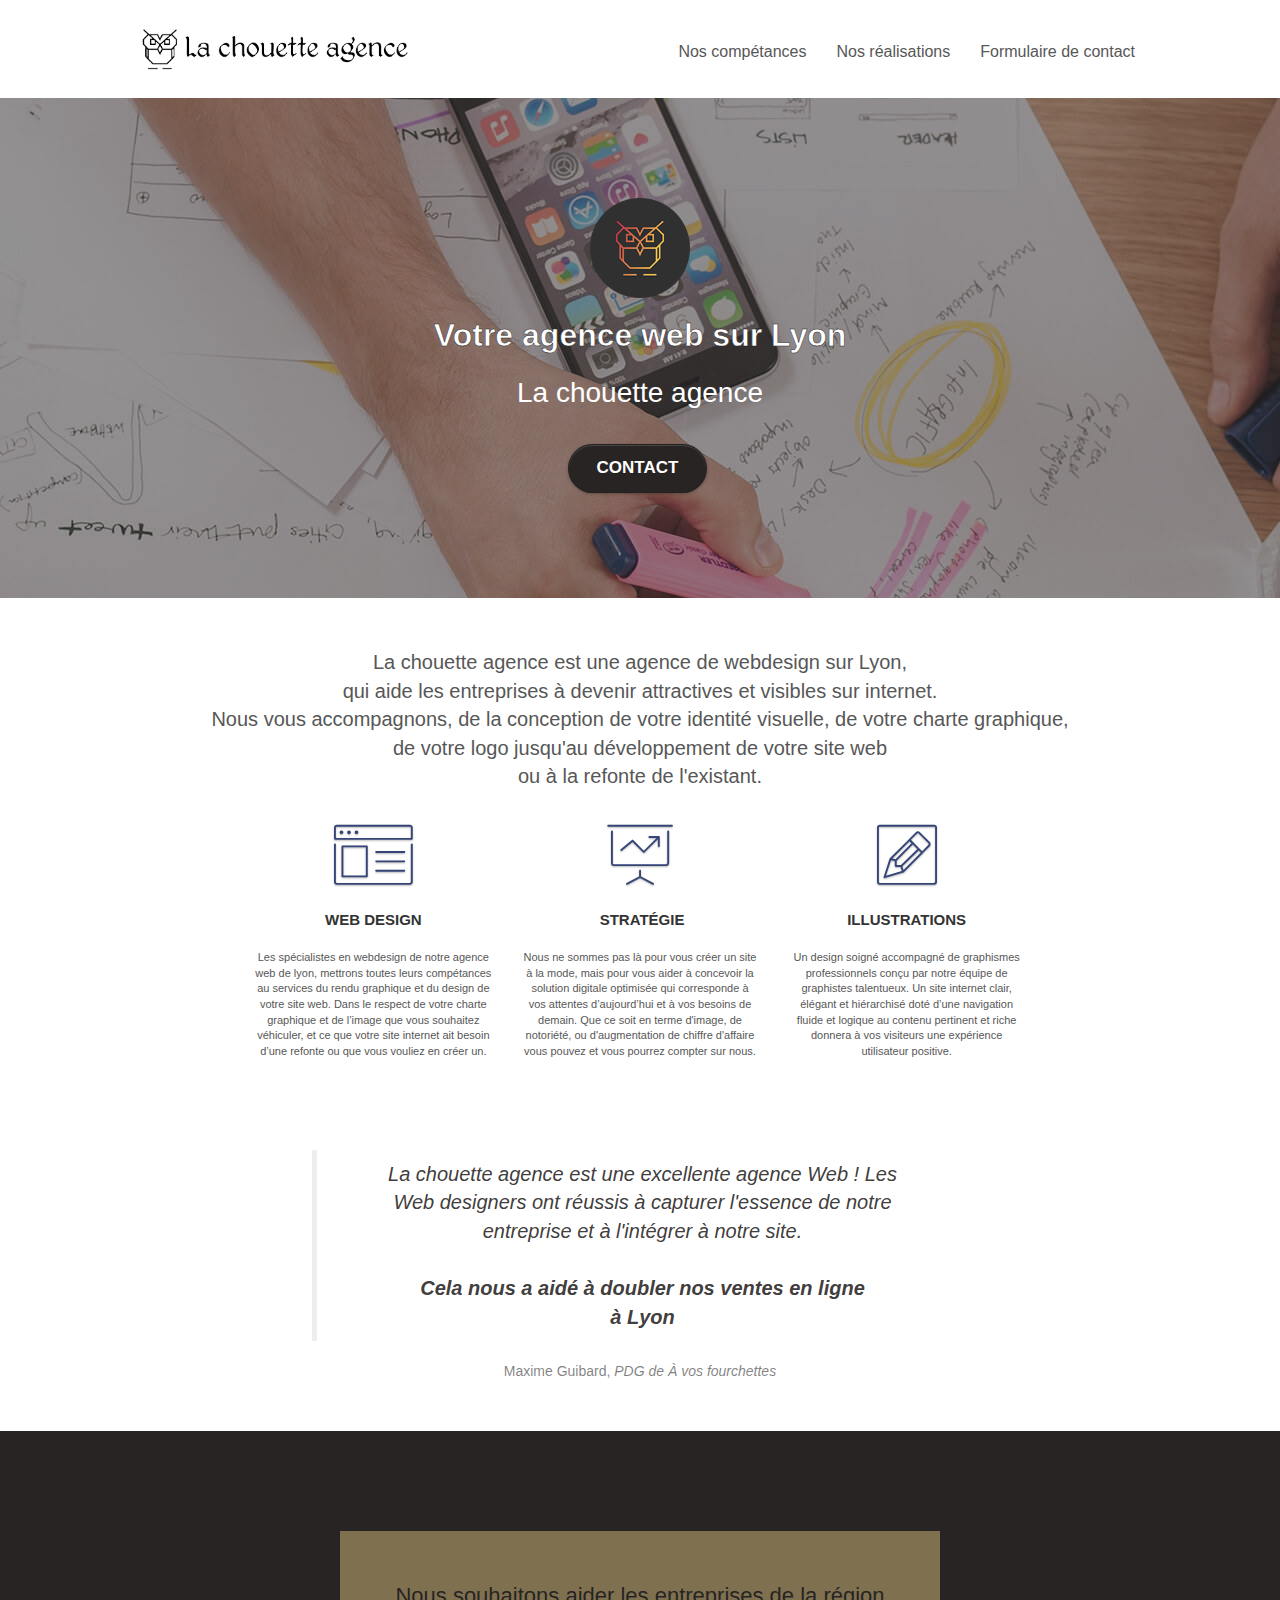
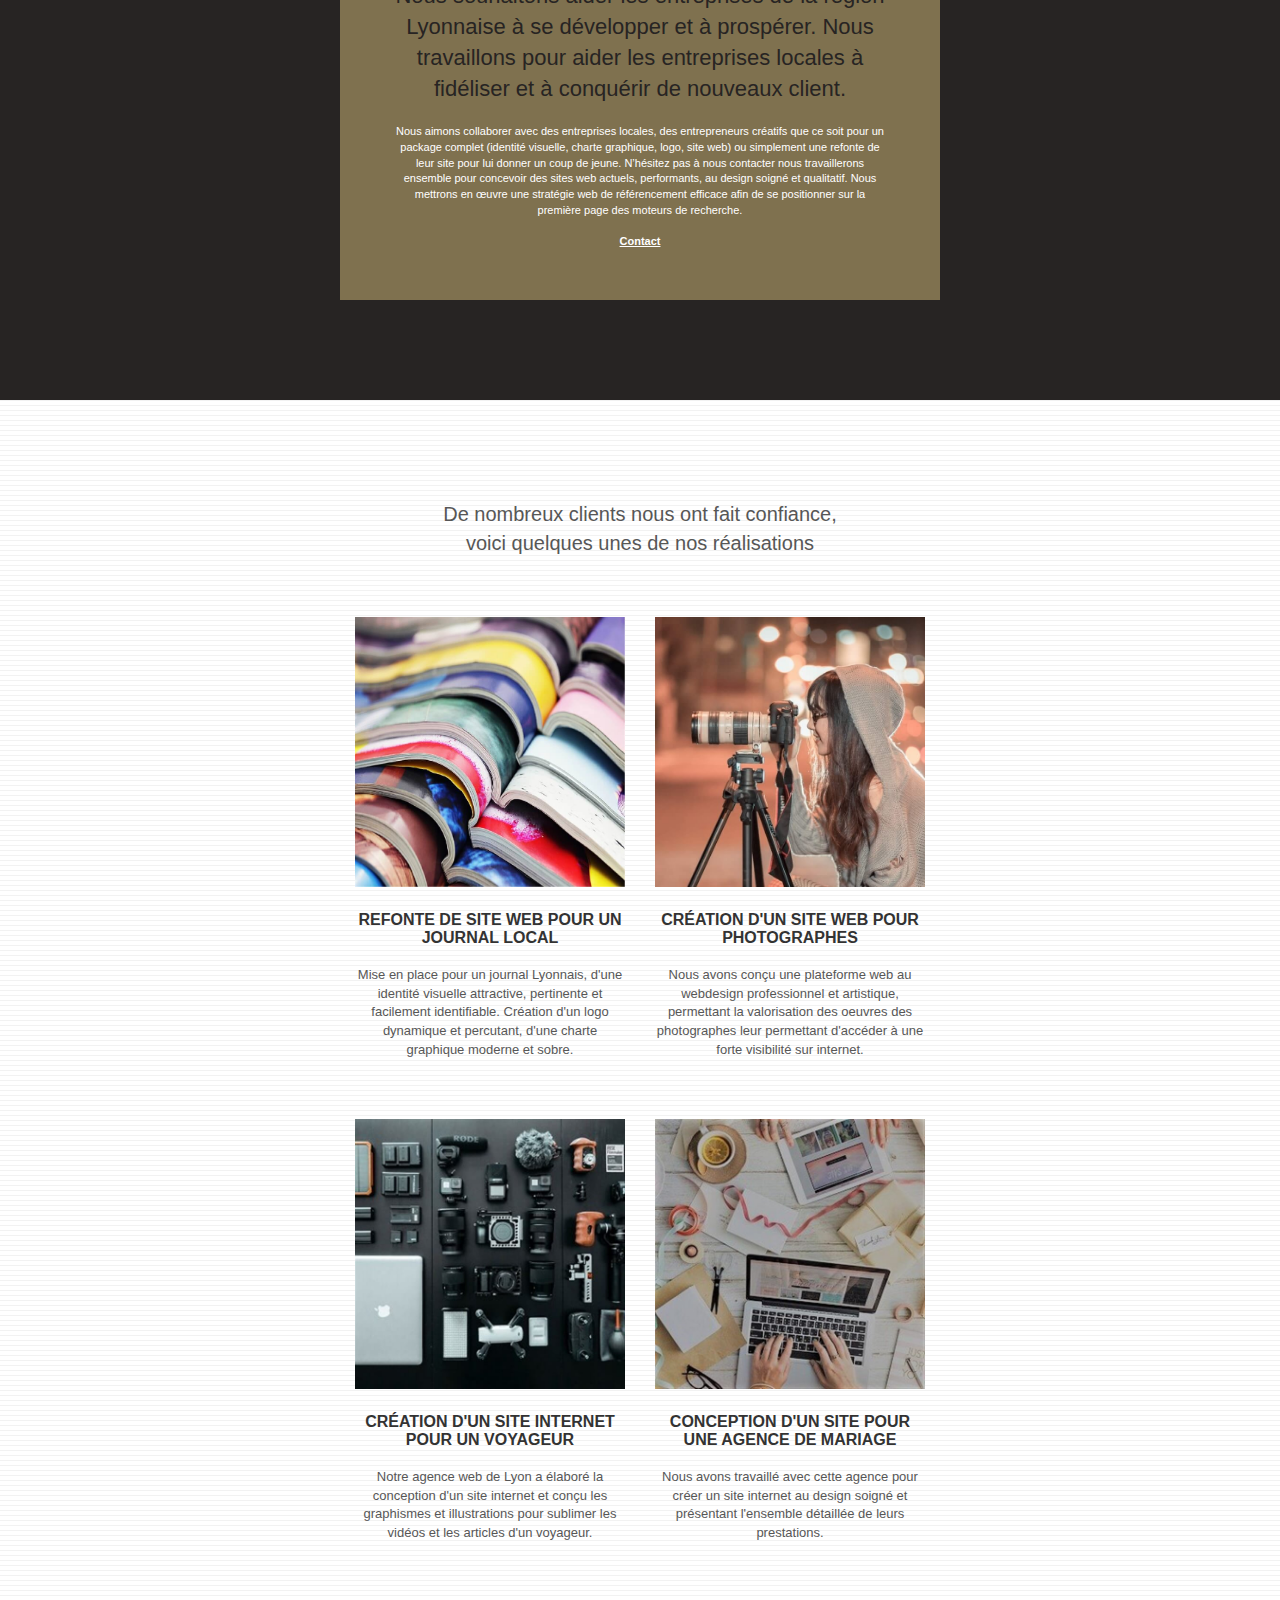
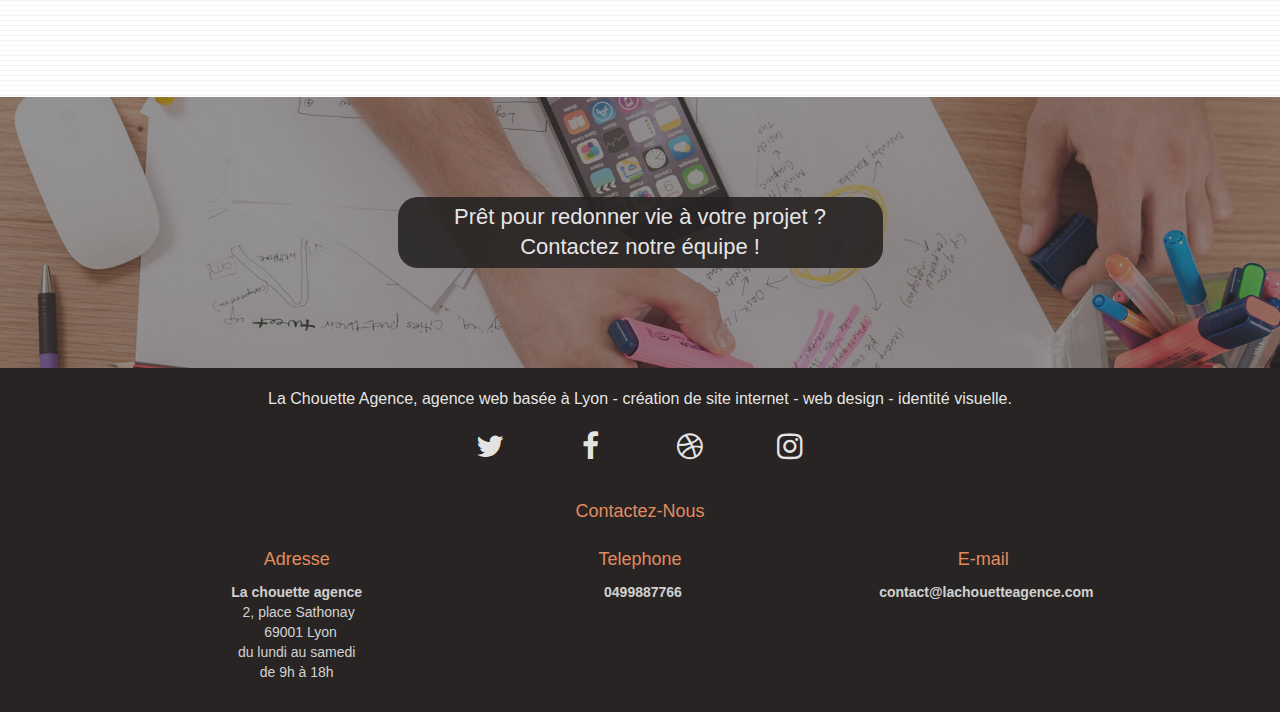
<file: index.html>
<!doctype html>
<html lang="fr">
<head>
    <meta charset="utf-8">
    <meta name="keywords" content="">
	<meta name="description" content="Agence web à Lyon spécialiste en webdesign. De la conception de votre identité visuelle, charte graphique,logo jusqu'à la création de votre site web">
    <meta name="viewport" content="width=device-width, initial-scale=1.0, viewport-fit=cover">
	<!--Ajout de la balise meta name robot avec les valeurs index le robot doit indexé la page et follow il doit suivre les liens de la page -->
	<meta name="robots" content="index,follow">
	<!-- -->
    <link rel="shortcut icon" type="image/png" href="favicon.jpg">
	<link rel="stylesheet" type="text/css" href="./css/bootstrap.min.css">
	<link rel="stylesheet" type="text/css" href="style.css">
	<link rel="stylesheet" type="text/css" href="./css/font-awesome.min.css">
	<link rel="stylesheet" type="text/css" href="./css/et-line.min.css">
	<!-- Ajout balise opengraph pour facebook-->
	<meta property="og:locale" content="fr_FR" />
	<meta property="og:type" content="website" />
	<meta property="og:title" content="La chouette agence, agence de webdesign à Lyon, conception de page web, refonte de site." />
	<meta property="og:url" content="https://alain-gilles.github.io/AlainLoiodice_4_19032021/" />
	<meta property="og:description"
		content="La chouette agence, agence de webdesign à Lyon. Notre métier, vous aider à mettre en place votre stratégie web, et concevoir votre site internet" />
	<meta property="og:image" content="https://alain-gilles.github.io/AlainLoiodice_4_19032021/img/mignature.jpg">
	<meta property="og:site_name" content="La chouette agence agence web à Lyon" />
	<!-- Fin ajout de balise opengraph-->
	<script defer src="./js/jquery-2.1.0.min.js"></script>
	<script defer src="./js/bootstrap.min.js"></script>
	<script defer src="./js/blocs.min.js"></script>
	<script defer src="./js/jquery.touchSwipe.min.js"></script>
	<script defer src="./js/gmaps.min.js"></script>
    <title>Agence web à Lyon spécialisée en webdesign, conception de site web, de charte graphique, identité visuelle et logo.</title>
	
<!--Search console --> 
	<meta name="google-site-verification" content="wExnw2ZTQEariF3XgfL5aDqMbubs56FvfwNEusj83dY" />
<!-- Search console END-->

<!-- Analytics -->
	<!-- Global site tag (gtag.js) - Google Analytics -->
	<!--<script async src="https://www.googletagmanager.com/gtag/js?id=G-YT8G8E0NZ8"></script>
	<script>
 		 window.dataLayer = window.dataLayer || [];
  		function gtag(){dataLayer.push(arguments);}
  		gtag('js', new Date());

  		gtag('config', 'G-YT8G8E0NZ8');
	</script>-->
<!--Analytics END -->
    
</head>
<body>
<!-- Principal conteneur -->
<div class="page-container">
    
<!-- bloc-0 -->
<div class="bloc bgc-white l-bloc " id="bloc-0">
	<div class="container bloc-sm">

		<nav class="navbar row">
			<div class="navbar-header">
				<a class="navbar-brand" href="index.html"><img src="img/la-chouette-agence.png" alt="la chouette agence, agence de webdesign à Lyon,création de site web" height="50" /></a>
				<button id="nav-toggle" type="button" class="ui-navbar-toggle navbar-toggle" data-toggle="collapse" data-target=".navbar-1">
					<span class="sr-only">Toggle navigation</span><span class="icon-bar"></span><span class="icon-bar"></span><span class="icon-bar"></span>
				</button>
			</div>
			<div class="collapse navbar-collapse navbar-1 special-dropdown-nav">
				<ul class="site-navigation nav navbar-nav">
					<li>
						<a href="#competances">Nos compétances</a>
					</li>
					<li>
						<a href="#nos-réalisations">Nos réalisations</a>
					</li>
					<li>
						<a href="page2.html">Formulaire de contact</a>
					</li>
				</ul>
			</div>
		</nav>
	</div>
	

</div>
<!-- bloc-0 END -->

<!-- bloc-1-presentation -->
<div class="bloc bgc-dark-slate-blue bg-banniere d-bloc bg-t-edge bloc-bg-texture b-parallax" id="bloc-1-hero">	
	<div class="container bloc-lg">
		<div class="row tight-width-whitespace">
			<div class="col-sm-12">
				<img src="img/logo.png" class="center-block image-resize-mode" width="100" alt="logo de la chouette agence,votre agence de webdesign sur Lyon,création de votre identité visuelle" />
				<h1 class="text-center hero-bloc-text txt-chouette ">	
					Votre agence web sur Lyon 
				</h1>
				<h2 class="text-center hero-bloc-text txt-chouette-h2">	
					La chouette agence 
				</h2>
				<div class="text-center">
					<a href="#contact-tel" class="btn btn-lg btn-clean btn-rd cta-hero btn-atomic-tangerine" id="cta-hero">Contact</a>
				</div>
			</div>
		</div>
	</div>
</div>
<!-- bloc-1-presentation END -->

<!-- bloc-2-services -->
<div class="bloc bgc-white l-bloc" id="bloc-2-services">
	<div class="container bloc-md">
		<div class="row">
			<div class="col-sm-12 text-center">
				<p class="txt-citation-1" id="competances">La chouette agence est une agence de webdesign sur Lyon,<br>
					qui aide les entreprises à devenir attractives et visibles sur internet.<br>
					Nous vous accompagnons, de la conception de votre identité visuelle, de votre charte graphique,<br>
					de votre logo jusqu'au développement de votre site web<br>
					ou à la refonte de l'existant.</p>
			</div>
		</div>
		<div class="row voffset-lg med-width-whitespace">
			<div class="col-sm-4">
				<div class="text-center">
					<span class="et-icon-browser sm-shadow icon-dark-slate-blue icons icon-lg"></span>
				</div>
				<h2 class="mg-md text-center style-h3surh2">
					Web design
				</h2>
				<p class="text-center ">
					Les spécialistes en webdesign de notre agence web de lyon, mettrons toutes leurs compétances au services du rendu graphique et du design de votre site web. Dans le respect de votre charte graphique et de l’image que vous souhaitez véhiculer, et ce que votre site internet ait besoin d’une refonte ou que vous vouliez en créer un.<br>
				</p>
			</div>
			<div class="col-sm-4">
				<div class="text-center">
					<span class="et-icon-presentation sm-shadow icon-dark-slate-blue icons icon-lg"></span>
				</div>
				<h2 class="mg-md text-center style-h3surh2">
					&nbsp;Stratégie
				</h2>
				<p class="text-center ">
					Nous ne sommes pas là pour vous créer un site à la mode, mais pour vous aider à concevoir la solution digitale optimisée qui corresponde à vos attentes d’aujourd’hui et à vos besoins de demain. Que ce soit en terme d'image, de notoriété, ou d'augmentation de chiffre d'affaire vous pouvez et vous pourrez compter sur nous.<br>
				</p>
			</div>
			<div class="col-sm-4">
				<div class="text-center">
					<span class="et-icon-edit sm-shadow icon-dark-slate-blue icons icon-lg"></span>
				</div>
				<h2 class="mg-md text-center style-h3surh2">
					Illustrations
				</h2>
				<p class="text-center ">
					Un design soigné accompagné de graphismes professionnels conçu par notre équipe de graphistes talentueux. Un site internet clair, élégant et hiérarchisé doté d’une navigation fluide et logique au contenu pertinent et riche donnera  à vos visiteurs une expérience utilisateur positive. <br>
				</p>
			</div>
		</div>
		<div class="row voffset-lg voffset">
			<div class="col-xs-12 col-md-8 col-md-offset-2 text-center">
				<figure>
					<blockquote>
						<i class="txt-citation-1">
							La chouette agence est une excellente agence Web ! Les <br>
							Web designers ont réussis à capturer l'essence de notre <br>
							entreprise et à l'intégrer à notre site.<br><br>
							<span class="hausse-vente">Cela nous a aidé à doubler nos ventes en ligne<br>
							à Lyon</span> 
						</i>
					</blockquote>
					<figcaption>  
							Maxime Guibard, <cite>PDG de <span class="maj">à</span> vos fourchettes</cite>
					</figcaption>
				</figure>
			</div>
		</div>
	</div>
</div>
<!-- bloc-2-services END -->

<!-- bloc-3-what-i-do -->
<div class="bloc tc-white bgc-atomic-tangerine bg-presentation d-bloc bloc-bg-texture  b-parallax" id="bloc-3-what-i-do">
	<div class="container bloc-lg">
		<div class="row tight-width-whitespace black-background">
			<div class="col-sm-12">
				<h2 class="mg-md text-center tc-white">
					Nous souhaitons aider les entreprises de la région Lyonnaise à se développer et à prospérer. Nous travaillons pour aider les entreprises locales à fidéliser et à conquérir de nouveaux client.<br>
				</h2>
				<p class="text-center white">
					Nous aimons collaborer avec des entreprises locales, des entrepreneurs créatifs que ce soit pour un package complet (identité visuelle, charte graphique, logo, site web) ou simplement une refonte de leur site pour lui donner un coup de jeune. N’hésitez pas à nous contacter nous travaillerons ensemble pour concevoir des sites web actuels, performants, au design soigné et qualitatif. Nous mettrons en œuvre une stratégie web de référencement efficace afin de se positionner sur la première page des moteurs de recherche. <br><br><a class="ltc-white bold-link" href="#contact-tel">Contact</a><br>
				</p>
			</div>
		</div>
	</div>
</div>
<!-- bloc-3-what-i-do END -->

<!-- bloc-4-portfolio -->
<div class="bloc bgc-white bg-lines-h2-bg bg-repeat l-bloc" id="bloc-4-portfolio">
	<div class="container bloc-lg">
		<div class="row">
			<div class="col-sm-12 text-center">
				<p class="txt-citation-1" id="nos-réalisations">De nombreux clients nous ont fait confiance,<br>
				voici quelques unes de nos réalisations</p>
			</div>
		</div>
		<div class="row tight-width-whitespace portfolio-row">
			<div class="col-sm-6">
				<a href="#" data-lightbox="img/1.jpg" data-gallery-id="gallery-1" data-caption="Refonte d'un site web pour un journal local" data-frame="snapshot-lb"><img src="img/1.jpg" alt="Refonte site web sur Lyon pour un journal local, un site internet au webdesign moderne et soigné." class="img-responsive portfolio-thumb" /></a>
				<h3 class="mg-md text-center h3-size">
					Refonte de site web pour un journal local
				</h3>
				<p class="text-center p-size">
					Mise en place pour un journal Lyonnais, d'une identité visuelle attractive, pertinente et facilement identifiable. Création d'un logo dynamique et percutant, d'une charte graphique moderne et sobre.
				</p>
			</div>
			<div class="col-sm-6">
				<a href="#" data-lightbox="img/2.jpg" data-gallery-id="gallery-1" data-caption="Création d'un site web pour photographes" data-frame="snapshot-lb"><img src="img/2.jpg" class="img-responsive portfolio-thumb" alt="Création d'un site web pour photographes par notre agence webdesign de Lyon" /></a>
				<h3 class="mg-md text-center h3-size">
					Création d'un site web pour photographes
				</h3>
				<p class="text-center p-size">
					Nous avons conçu une plateforme web au webdesign professionnel et artistique, permettant la valorisation des oeuvres des photographes leur permettant d'accéder à une forte visibilité sur internet.
				</p>
			</div>
		</div>
		<div class="row tight-width-whitespace portfolio-row">
			<div class="col-sm-6">
				<a href="#" data-lightbox="img/3.jpg" data-gallery-id="gallery-1" data-caption="Création d'un site internet pour un voyageur" data-frame="snapshot-lb"><img src="img/3.jpg" class="img-responsive portfolio-thumb" alt="Création d'un site web pour voyageur,mise en place d'une charte graphique moderne et sobre"/></a>
				<h3 class="mg-md text-center h3-size">
					Création d'un site internet pour un voyageur
				</h3>
				<p class="text-center p-size">
					Notre agence web de Lyon a élaboré la conception d'un site internet et conçu les graphismes et illustrations pour sublimer les vidéos et les articles d'un voyageur.
				</p>
			</div>
			<div class="col-sm-6">
				<a href="#" data-lightbox="img/4.jpg" data-gallery-id="gallery-1" data-caption="Conception d'un site pour une agence de mariage" data-frame="snapshot-lb"><img src="img/4.jpg" class="img-responsive portfolio-thumb" alt="Création d'un site web pour agence de mariage, développement d'une identité visuelle forte." /></a>
				<h3 class="mg-md text-center h3-size">
					Conception d'un site pour une agence de mariage
				</h3>
				<p class="text-center p-size">
					Nous avons travaillé avec cette agence pour créer un site internet au design soigné et présentant l'ensemble détaillée de leurs prestations.
				</p>
			</div>
		</div>
	</div>
</div>
<!-- bloc-4-portfolio END -->

<!-- bloc-5-cta -->
<div class="bloc bgc-dark-slate-blue bg-banniere d-bloc bloc-bg-texture " id="bloc-5-cta">
	<div class="container bloc-lg">
		<div class="col-sm-12">
			<h2 class="mg-md text-center tc-gris">
				Prêt pour redonner vie à votre projet ?<br>Contactez notre équipe !
			</h2>
		</div>
	</div>
</div>
<!-- bloc-5-cta END -->

<!-- Footer - bloc-8 -->
<div class="bloc bgc-atomic-tangerine d-bloc" id="bloc-8">
	<div class="container bloc-sm">
		<div class="row">
			<div class="col-sm-12">
				<p class="text-center txt-baspage">
					La Chouette Agence, agence web basée à Lyon - création de site internet - web design - identité visuelle.<br>
				</p>
				<div class="row row-no-gutters social marg-reseaux-soc">
					<div class="col-sm-3">
						<div class="text-center">
							<a class="social" href="https://twitter.com/" title="twitter" ><span class="fa fa-twitter icon-md icon-sociaux" aria-hidden="true" ></span><span class="hors-ecran">Retrouvez-nous sur Twitter</span></a>
						</div>
					</div>
					<div class="col-sm-3">
						<div class="text-center">
							<a class="social" href="https://fr-fr.facebook.com/" title="facebook"><span class="fa fa-facebook icon-md icon-sociaux" aria-hidden="true" ></span><span class="hors-ecran">Retrouvez-nous sur Facebook</span></a>
						</div>
					</div>
					<div class="col-sm-3">
						<div class="text-center">
							<a class="social" href="https://dribbble.com/" title="dribbble"><span class="fa fa-dribbble icon-md icon-sociaux" aria-hidden="true"></span><span class="hors-ecran">Retrouvez-nous sur Dribbble</span></a>
						</div>
					</div>
					<div class="col-sm-3">
						<div class="text-center">
							<a class="social" href="https://www.instagram.com/" title="instagram"><span class="fa fa-instagram icon-md icon-sociaux" aria-hidden="true"></span><span class="hors-ecran">Retrouvez-nous sur Instagram</span></a>
						</div>
					</div>
				</div>
				<div class="row justify-content-center sautligne">
					<div class="col-12">
						<p class="couleur-contact text-center h3">Contactez-Nous</p>
					</div>
				</div>
				<div class="row justify-content-between sautligne">
					<div class="col-sm-4">
						<p class="couleur-contact text-center">Adresse</p>
						<p class="lienbp text-center"><strong>La chouette agence</strong><br>
							&nbsp;2, place Sathonay<br>
							&nbsp;&nbsp;69001 Lyon<br>
						    du lundi au samedi<br>
						    de 9h à 18h
						</p>
					</div>
					<div class="col-sm-4">
						<p class="couleur-contact text-center">Telephone</p>
						<p class="text-center">
							<a id="contact-tel" class="social" href="tel:+33499887766" title="numero telephone agence"><span class="lienbp tel-mail"><strong>0499887766</strong></span></a>
						</p>
					</div>
					<div class="col-sm-4">
						<p class="couleur-contact text-center">E-mail</p>
						<p class="text-center">
							<a class="social" href="mailto:contact@lachouetteagence.com" title="contactez-nous par mail"><span class="lienbp tel-mail"><strong>contact@lachouetteagence.com</strong></span></a>
						</p>
					</div>
				</div>
			</div>
		</div>
	</div>
</div>
<!-- Footer - bloc-8 END -->

</div>
<!-- Principal conteneur END -->
</body>
</html>
</file>
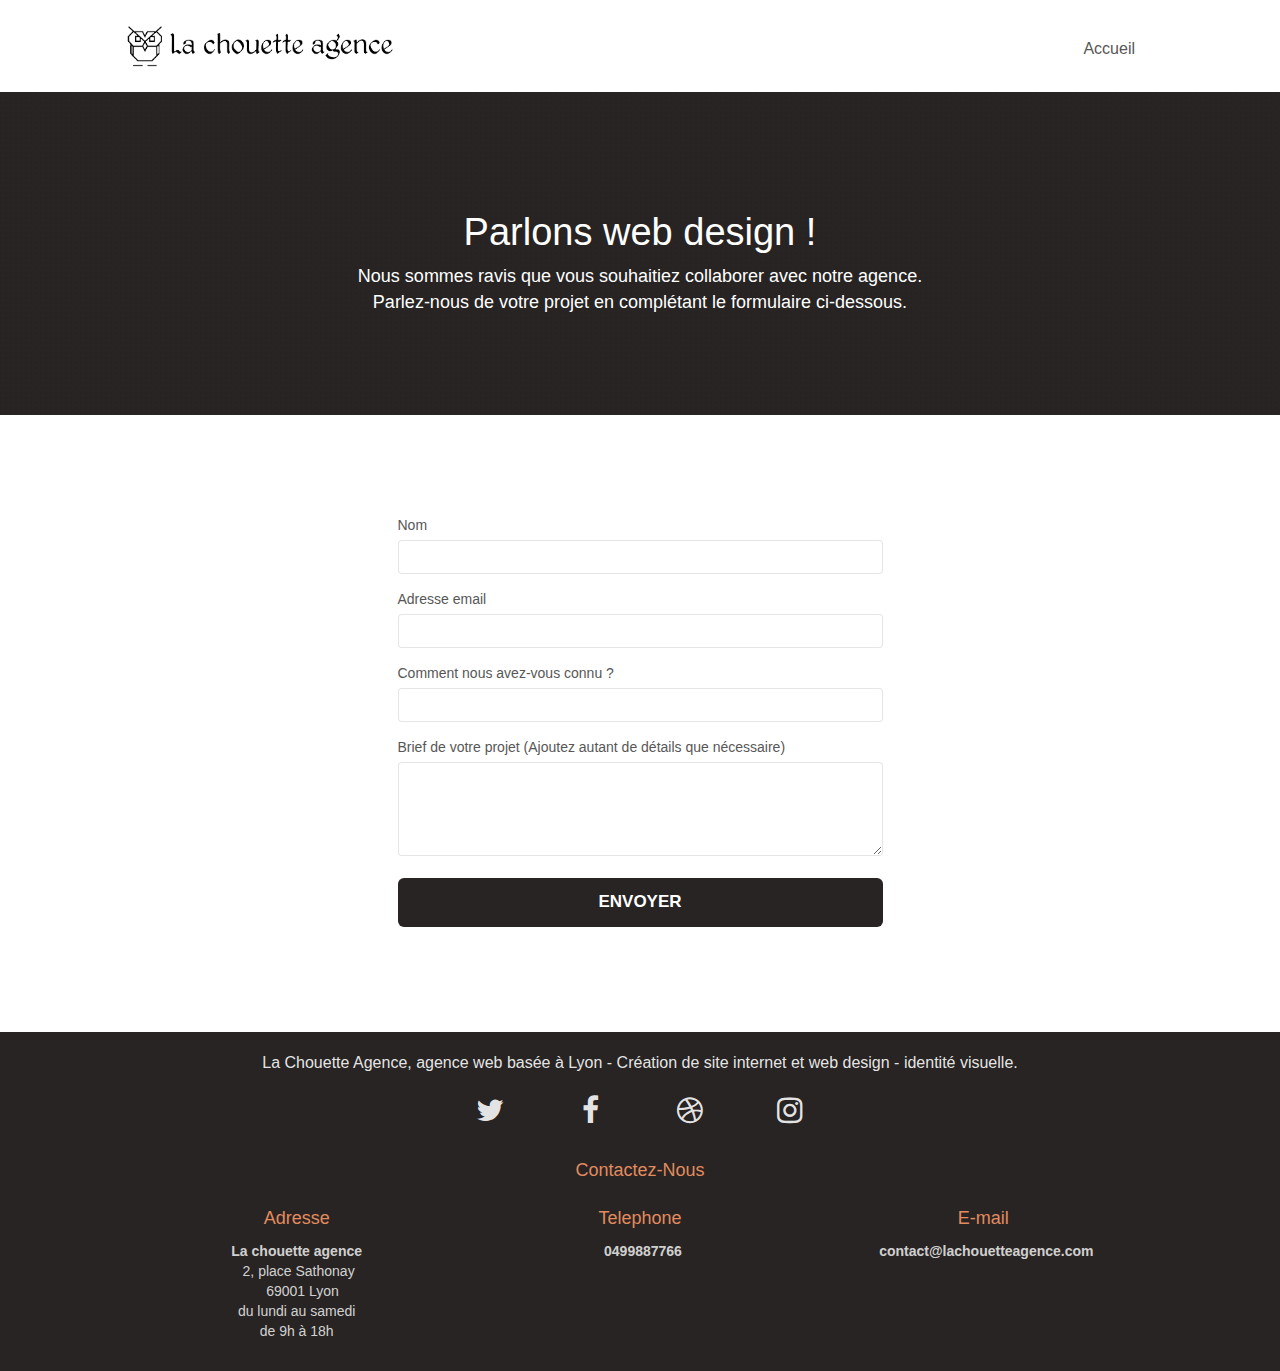
<file: page2.html>
<!doctype html>
<html lang="fr">
<head>
    <meta charset="utf-8">
    <meta name="keywords" content="">
    <meta name="description" content="La chouette agence, agence de webdesign à Lyon. Notre métier, vous aider à mettre en place votre stratégie web, et concevoir votre site internet">
    <meta name="viewport" content="width=device-width, initial-scale=1.0, viewport-fit=cover">
    <link rel="shortcut icon" type="image/png" href="favicon.jpg">
	<!--Ajout de la balise meta name robot avec les valeurs index le robot doit indexé la page et follow il doit suivre les liens de la page -->
	<meta name="robots" content="index,follow">
	<!-- -->
	<!-- Ajout balise opengraph pour facebook-->
	<meta property="og:locale" content="fr_FR" />
	<meta property="og:type" content="website" />
	<meta property="og:title" content="La chouette agence, agence de webdesign à Lyon, conception de page web, refonte de site." />
	<meta property="og:url" content="https://alain-gilles.github.io/AlainLoiodice_4_19032021/" />
	<meta property="og:description"
		content="La chouette agence, agence de webdesign à Lyon. Notre métier, vous aider à mettre en place votre stratégie web, et concevoir votre site internet" />
	<meta property="og:image" content="https://alain-gilles.github.io/AlainLoiodice_4_19032021/img/mignature.jpg">
	<meta property="og:site_name" content="La chouette agence agence web à Lyon" />
	<!-- Fin ajout de balise opengraph-->
	<link rel="stylesheet" type="text/css" href="./css/bootstrap.min.css">
	<link rel="stylesheet" type="text/css" href="style.css">
	<link rel="stylesheet" type="text/css" href="./css/font-awesome.min.css">
	<link rel="stylesheet" type="text/css" href="./css/et-line.min.css">
	
    
	<script defer src="./js/jquery-2.1.0.min.js"></script>
	<script defer src="./js/bootstrap.min.js"></script>
	<script defer src="./js/blocs.min.js"></script>
	<script defer src="./js/jqBootstrapValidation.min.js"></script>
	<script defer src="./js/formHandler.min.js"></script>
	
    <title>La chouette agence, agence de webdesign à Lyon, conception de page web, refonte de site.</title>
    
	<!-- Analytics -->
	<!-- Global site tag (gtag.js) - Google Analytics -->
	<!--<script async src="https://www.googletagmanager.com/gtag/js?id=G-YT8G8E0NZ8"></script>
	<script>
 		 window.dataLayer = window.dataLayer || [];
  		function gtag(){dataLayer.push(arguments);}
  		gtag('js', new Date());

  		gtag('config', 'G-YT8G8E0NZ8');
	</script>-->
    <!--Analytics END -->
    
</head>
<body>
<!-- Principal conteneur -->
<div class="page-container">
    
<!-- bloc-0 -->
<div class="bloc bgc-white l-bloc " id="bloc-0">
	<div class="container bloc-sm">
		<nav class="navbar row">
			<div class="navbar-header">
				<img src="img/la-chouette-agence.png" alt="la chouette agence, agence web à Lyon" height="50" />
				<button id="nav-toggle" type="button" class="ui-navbar-toggle navbar-toggle" data-toggle="collapse" data-target=".navbar-1">
					<span class="sr-only">Toggle navigation</span><span class="icon-bar"></span><span class="icon-bar"></span><span class="icon-bar"></span>
				</button>
			</div>
			<div class="collapse navbar-collapse navbar-1 special-dropdown-nav">
				<ul class="site-navigation nav navbar-nav">
					<li>
						<a href="index.html">Accueil</a>
					</li>
				</ul>
			</div>
		</nav>
	</div>
</div>
<!-- bloc-0 END -->

<!-- bloc-6 -->
<!--<div class="bloc bg-dots-bg bg-repeat bgc-atomic-tangerine d-bloc bloc-bg-texture texture-paper" id="bloc-6">-->
<div class="bloc bg-dots-bg bg-repeat bgc-atomic-tangerine d-bloc bloc-bg-texture" id="bloc-6">	
	<div class="container bloc-lg">
		<div class="row">
			<div class="col-sm-12">
				<h1 class="text-center hero-bloc-text  white">
					Parlons web design !
				</h1>
				<p class="text-center mg-lg  white police18 tight-width-whitespace">
					Nous sommes ravis que vous souhaitiez collaborer avec notre agence.<br>
					Parlez-nous de votre projet en complétant le formulaire ci-dessous.
				</p>
			</div>
		</div>
	</div>
</div>
<!-- bloc-6 END -->

<!-- bloc-7 -->
<div class="bloc bgc-white l-bloc" id="bloc-7">
	<div class="container bloc-lg">
		<div class="row">
			<div class="col-sm-6 col-sm-offset-3">
				<form id="form_1" novalidate >
					<div class="form-group">
						<label for="name">Nom</label>
						<input id="name" name="name" type="text" class="form-control" required />
					</div>
					<div class="form-group">
						<label for="email">Adresse email</label>
						<input id="email" name="email" class="form-control" type="email" required />
					</div>
					<div class="form-group">
						<label for="input_504">Comment nous avez-vous connu ?</label>
						<input class="form-control" name="inpit_504" type="text" required id="input_504" />
					</div>
					<div class="form-group">
						<label for="message">Brief de votre projet (Ajoutez autant de détails que nécessaire)<br></label>
						<textarea id="message" name="message" class="form-control" rows="4" cols="50" required></textarea>
					</div> 
					<button class="bloc-button btn btn-lg btn-block cta-hero btn-atomic-tangerine" type="submit">
						Envoyer
					</button>
				</form>
			</div>
			
		</div>
	</div>
</div>
<!-- bloc-7 END -->

<!-- ScrollToTop Button -->
<a class="bloc-button btn btn-d scrollToTop" onclick="scrollToTarget('1')"><span class="fa fa-chevron-up"></span></a>
<!-- ScrollToTop Button END-->


<!-- Footer - bloc-8 -->
<div class="bloc bgc-atomic-tangerine d-bloc" id="bloc-8">
	<div class="container bloc-sm">
		<div class="row">
			<div class="col-sm-12">
				<p class="text-center txt-baspage">	
					La Chouette Agence, agence web basée à Lyon - Création de site internet et web design - identité visuelle.<br>
				</p>
				<div class="row row-no-gutters social">
					<div class="col-sm-3">
						<div class="text-center">
							<a class="social" href="https://twitter.com/" title="twitter" ><span class="fa fa-twitter icon-md icon-sociaux" aria-hidden="true" ></span><span class="hors-ecran">Retrouvez-nous sur Twitter</span></a>
						</div>
					</div>
					<div class="col-sm-3">
						<div class="text-center">
							<a class="social" href="https://fr-fr.facebook.com/" title="facebook"><span class="fa fa-facebook icon-md icon-sociaux" aria-hidden="true" ></span><span class="hors-ecran">Retrouvez-nous sur Facebook></span></a>
						</div>
					</div>
					<div class="col-sm-3">
						<div class="text-center">
							<a class="social" href="https://dribbble.com/" title="dribbble"><span class="fa fa-dribbble icon-md icon-sociaux" aria-hidden="true"></span><span class="hors-ecran">Retrouvez-nous sur Dribbble</span></a>
						</div>
					</div>
					<div class="col-sm-3">
						<div class="text-center">
							<a class="social" href="https://www.instagram.com/" title="instagram"><span class="fa fa-instagram icon-md icon-sociaux" aria-hidden="true"></span><span class="hors-ecran">Retrouvez-nous sur Instagram</span></a>
						</div>
					</div>
				</div>
			</div>
		</div>
		<!-- Ajout bloc contact-->
		<div class="row justify-content-center sautligne">
			<div class="col-12">
				<p class="couleur-contact text-center h3">Contactez-Nous</p>
			</div>
		</div>
		<div class="row justify-content-between sautligne">
			<div class="col-sm-4">
				<p class="couleur-contact text-center">Adresse</p>
				<p class="lienbp text-center"><strong>La chouette agence</strong><br>
					&nbsp;2, place Sathonay<br>
					&nbsp;&nbsp; 69001 Lyon<br>
					du lundi au samedi<br>
					de 9h à 18h
				</p>
			</div>
			<div class="col-sm-4">
				<p class="couleur-contact text-center">Telephone</p>
				<p class="text-center">
					<a id="contact-tel" class="social" href="tel:+33499887766" title="numero telephone agence"><span class="lienbp tel-mail"><strong>0499887766</strong></span></a>
				</p>
			</div>
			<div class="col-sm-4">
				<p class="couleur-contact text-center">E-mail</p>
				<p class="text-center">
					<a class="social" href="mailto:contact@lachouetteagence.com" title="contactez-nous par mail"><span class="lienbp tel-mail"><strong>contact@lachouetteagence.com</strong></span></a>
				</p>
			</div>
		</div>
		<!-- Fin Ajout         -->
	</div>
</div>
<!-- Footer - bloc-8 END -->

</div>
<!-- Principal conteneur END -->
    

</body>
</html>
</file>
<file: style.css>
body {
    margin: 0;
    padding: 0;
    background: #FFF;
    overflow-x: hidden;
    -webkit-font-smoothing: antialiased;
    -moz-osx-font-smoothing: grayscale;
}

a,
button {
    transition: all .3s ease-in-out;
    outline: none!important;
}

a:hover {
    text-decoration: none;
    cursor: pointer;
}

#page-loading-blocs-notifaction {
    position: fixed;
    top: 0;
    bottom: 0;
    width: 100%;
    z-index: 100000;
    background: #FFFFFF url("img/pageload-spinner.gif") no-repeat center center;
}

.bloc {
    width: 100%;
    clear: both;
    background: 50% 50% no-repeat;
    padding: 0 50px;
    -webkit-background-size: cover;
    -moz-background-size: cover;
    -o-background-size: cover;
    background-size: cover;
    position: relative;
}

.bloc .container {
    padding-left: 0;
    padding-right: 0;
}

.bloc-lg {
    padding: 100px 50px;
}

.bloc-md {
    padding: 50px;
}

.bloc-sm {
    padding: 20px 50px;
}

.bg-center,
.bg-l-edge,
.bg-r-edge,
.bg-t-edge,
.bg-b-edge,
.bg-tl-edge,
.bg-bl-edge,
.bg-tr-edge,
.bg-br-edge,
.bg-repeat {
    -webkit-background-size: auto!important;
    -moz-background-size: auto!important;
    -o-background-size: auto!important;
    background-size: auto!important;
}

.bg-repeat {
    background: repeat;
}

.bg-t-edge {
    background: top no-repeat;
}

.bloc-bg-texture::before {
    content: "";
    background-size: 2px 2px;
    position: absolute;
    top: 0;
    bottom: 0;
    left: 0;
    right: 0;
}

.texture-paper::before {
    background: url("img/texture-paper.png");
    background-size: 280px 280px;
}

.b-parallax {
    background-attachment: fixed;
}

.d-bloc {
    color: rgba(255, 255, 255, .7);
}

.d-bloc button:hover {
    color: rgba(255, 255, 255, .9);
}

.d-bloc .icon-round,
.d-bloc .icon-square,
.d-bloc .icon-rounded,
.d-bloc .icon-semi-rounded-a,
.d-bloc .icon-semi-rounded-b {
    border-color: rgba(255, 255, 255, .9);
}

.d-bloc .divider-h span {
    border-color: rgba(255, 255, 255, .2);
}

.d-bloc .a-btn,
.d-bloc .navbar a,
.d-bloc .navbar-brand,
.d-bloc a .icon-sm,
.d-bloc a .icon-md,
.d-bloc a .icon-lg,
.d-bloc a .icon-xl,
.d-bloc h1 a,
.d-bloc h2 a,
.d-bloc h3 a,
.d-bloc h4 a,
.d-bloc h5 a,
.d-bloc h6 a,
.d-bloc p a {
    color: rgba(255, 255, 255, .6);
}

.d-bloc .a-btn:hover,
.d-bloc .navbar a:hover,
.d-bloc .navbar-brand:hover,
.d-bloc a:hover .icon-sm,
.d-bloc a:hover .icon-md,
.d-bloc a:hover .icon-lg,
.d-bloc a:hover .icon-xl,
.d-bloc h1 a:hover,
.d-bloc h2 a:hover,
.d-bloc h3 a:hover,
.d-bloc h4 a:hover,
.d-bloc h5 a:hover,
.d-bloc h6 a:hover,
.d-bloc p a:hover {
    color: rgba(255, 255, 255, 1);
}

.d-bloc .navbar-toggle .icon-bar {
    background: rgba(255, 255, 255, 1);
}

.d-bloc .btn-wire,
.d-bloc .btn-wire:hover {
    color: rgba(255, 255, 255, 1);
    border-color: rgba(255, 255, 255, 1);
}

.d-bloc .panel {
    color: rgba(0, 0, 0, .5);
}

.d-bloc .panel button:hover {
    color: rgba(0, 0, 0, .7);
}

.d-bloc .panel icon {
    border-color: rgba(0, 0, 0, .7);
}

.d-bloc .panel .divider-h span {
    border-color: rgba(0, 0, 0, .1);
}

.d-bloc .panel .a-btn {
    color: rgba(0, 0, 0, .6);
}

.d-bloc .panel .a-btn:hover {
    color: rgba(0, 0, 0, 1);
}

.d-bloc .panel .btn-wire,
.d-bloc .panel .btn-wire:hover {
    color: rgba(0, 0, 0, .7);
    border-color: rgba(0, 0, 0, .3);
}

.d-bloc .panel,
.l-bloc {
    color: rgba(0, 0, 0, .5);
}

.d-bloc .panel button:hover,
.l-bloc button:hover {
    color: rgba(0, 0, 0, .7);
}

.l-bloc .icon-round,
.l-bloc .icon-square,
.l-bloc .icon-rounded,
.l-bloc .icon-semi-rounded-a,
.l-bloc .icon-semi-rounded-b {
    border-color: rgba(0, 0, 0, .7);
}

.d-bloc .panel .divider-h span,
.l-bloc .divider-h span {
    border-color: rgba(0, 0, 0, .1);
}

.d-bloc .panel .a-btn,
.l-bloc .a-btn,
.l-bloc .navbar a,
.l-bloc .navbar-brand,
.l-bloc a .icon-sm,
.l-bloc a .icon-md,
.l-bloc a .icon-lg,
.l-bloc a .icon-xl,
.l-bloc h1 a,
.l-bloc h2 a,
.l-bloc h3 a,
.l-bloc h4 a,
.l-bloc h5 a,
.l-bloc h6 a,
.l-bloc p a {
    color: rgba(0, 0, 0, .6);
}

.d-bloc .panel .a-btn:hover,
.l-bloc .a-btn:hover,
.l-bloc .navbar a:hover,
.l-bloc .navbar-brand:hover,
.l-bloc a:hover .icon-sm,
.l-bloc a:hover .icon-md,
.l-bloc a:hover .icon-lg,
.l-bloc a:hover .icon-xl,
.l-bloc h1 a:hover,
.l-bloc h2 a:hover,
.l-bloc h3 a:hover,
.l-bloc h4 a:hover,
.l-bloc h5 a:hover,
.l-bloc h6 a:hover,
.l-bloc p a:hover {
    color: rgba(0, 0, 0, 1);
}

.l-bloc .navbar-toggle .icon-bar {
    color: rgba(0, 0, 0, .6);
}

.d-bloc .panel .btn-wire,
.d-bloc .panel .btn-wire:hover,
.l-bloc .btn-wire,
.l-bloc .btn-wire:hover {
    color: rgba(0, 0, 0, .7);
    border-color: rgba(0, 0, 0, .3);
}

.voffset {
    margin-top: 30px;
}

.voffset-lg {
    margin-top: 80px;
}

.row-no-gutters {
    margin-right: 0;
    margin-left: 0;
}

.row.row-no-gutters > [class^="col-"],
.row.row-no-gutters > [class*=" col-"] {
    padding-right: 0;
    padding-left: 0;
}

#bloc-1-hero h1 {
    font-size: 32px;
}

.navbar {
    margin-bottom: 0;
    z-index: 1;
}

.navbar-brand {
    height: auto;
    padding: 3px 15px;
    font-size: 25px;
    font-weight: normal;
    font-weight: 600;
    line-height: 44px;
}

.navbar-brand img {
    max-height: 200px;
    margin: 0 5px 0 0;
    display: inline;
}

.navbar-brand img[src$=svg] {
    min-width: 100px;
}

.nav-center .navbar-brand img {
    margin: 0;
}

.navbar .nav {
    padding-top: 2px;
    margin-right: -16px;
    float: right;
    z-index: 1;
}

.nav > li {
    float: left;
    margin-top: 4px;
    font-size: 16px;
}

.navbar-nav .open .dropdown-menu > li > a {
    text-align: inherit;
}

.nav > li a:hover,
.nav > li a:focus {
    background: transparent;
}

.navbar-toggle {
    margin: 10px 10px 0 0;
    border: 0px;
}

.navbar-toggle:hover {
    background: transparent!important;
}

.navbar-toggle .icon-bar {
    background-color: rgba(0, 0, 0, .5);
    width: 26px;
}

.nav-invert .navbar .nav {
    float: left;
}

.nav-invert .navbar-header,
.nav-invert .navbar-brand {
    float: right;
    position: relative;
    z-index: 2;
}

@media (min-width: 768px) {
    .site-navigation {
        position: absolute;
        top: 50%;
        right: 20px;
        transform: translate(0, -50%);
        -webkit-transform: translateY(-50%);
    }
    .nav > li .dropdown-menu a,
    .nav > li .dropdown-menu a:hover {
        color: #484848;
    }
    .nav-invert .site-navigation {
        left: 0;
        right: 0;
    }
    .nav-center {
        text-align: center;
    }
    .nav-center .navbar-header {
        width: 100%;
    }
    .nav-center .navbar-header,
    .nav-center .navbar-brand,
    .nav-center .nav > li {
        float: none;
        display: inline-block;
    }
    .nav-center .site-navigation {
        position: relative;
        width: 100%;
        right: 0;
        margin-right: 0px;
        margin-top: 20px;
    }
    .nav-center.mini-nav .navbar-toggle {
        float: none;
        margin: 10px auto 0;
    }
}

.nav > li > .dropdown a {
    background: none!important;
    display: block;
    padding: 14px 15px;
}

nav .caret {
    margin: 0 5px;
}

.dropdown-menu .dropdown-menu {
    top: -8px;
    left: 100%;
}

.dropdown-menu .dropmenu-flow-right {
    top: 100%;
    left: 0;
    margin-left: -1px;
    border-top-left-radius: 0;
    border-top-right-radius: 0;
}

.dropdown-menu .dropdown span {
    border: 4px solid black;
    border-top-color: transparent;
    border-right-color: transparent;
    border-bottom-color: transparent;
    margin: 6px -5px 0 0!important;
    float: right;
}

.mg-md {
    margin-top: 10px;
    margin-bottom: 20px;
}

.mg-lg {
    margin-top: 10px;
    margin-bottom: 40px;
}

.btn {
    margin: 0 5px 5px 0;
}

.btn.pull-right {
    margin: 0 0 5px 5px;
}

.btn-d,
.btn-d:hover,
.btn-d:focus {
    color: #FFF;
    background: rgba(0, 0, 0, .3);
}

button {
    outline: none!important;
}

.btn-rd {
    border-radius: 40px;
}

.btn-clean {
    border: 1px solid rgba(0, 0, 0, .08);
    border-bottom-color: rgba(0, 0, 0, .1);
    text-shadow: 0 1px 0 rgba(0, 0, 1, .1);
    box-shadow: 0 1px 3px rgba(0, 0, 1, .25), inset 0 1px 0 0 rgba(255, 255, 255, .15);
}

.icon-md {
    font-size: 30px!important;
}

.icon-lg {
    font-size: 60px!important;
}

.sm-shadow {
    text-shadow: 0 1px 2px rgba(0, 0, 0, .3);
}

.panel-sq,
.panel-sq .panel-heading,
.panel-sq .panel-footer {
    border-radius: 0;
}

.panel-rd {
    border-radius: 30px;
}

.panel-rd .panel-heading {
    border-radius: 29px 29px 0 0;
}

.panel-rd .panel-footer {
    border-radius: 0 0 29px 29px;
}

.form-control {
    border-color: rgba(0, 0, 0, .1);
    box-shadow: none;
}

.scrollToTop {
    width: 40px;
    height: 40px;
    position: fixed;
    bottom: 20px;
    right: 20px;
    opacity: 0;
    z-index: 500;
    transition: all .3s ease-in-out;
}

.scrollToTop span {
    margin-top: 6px;
}

.showScrollTop {
    font-size: 14px;
    opacity: 1;
}

a[data-lightbox] {
    position: relative;
    display: block;
    text-align: center;
}

a[data-lightbox]:hover::before {
    content: "+";
    font-family: "HelveticaNeue-Light", "Helvetica Neue Light", "Helvetica Neue", Helvetica, Arial;
    font-size: 32px;
    width: 50px;
    height: 50px;
    margin-left: -25px;
    border-radius: 50%;
    background: rgba(0, 0, 0, .6);
    color: #FFF;
    font-weight: 100;
    z-index: 1;
    position: absolute;
    top: 50%;
    transform: translateY(-50%);
    -webkit-transform: translateY(-50%);
}

a[data-lightbox]:hover img {
    opacity: 0.6;
    -webkit-animation-fill-mode: none;
    animation-fill-mode: none;
}

#lightbox-modal {
    display: flex;
    align-items: center;
}

#lightbox-modal .modal-dialog {
    width: 90%;
    max-width: 900px;
    margin: 0 auto 0;
}

#lightbox-modal .modal-dialog img {
    max-height: 90vh;
    margin: 0 auto;
}

.lightbox-caption {
    padding: 20px;
    color: #FFF;
    background: rgba(0, 0, 0, .5);
    position: absolute;
    left: 15px;
    right: 15px;
    bottom: 5px;
}

.close-lightbox {
    color: #FFF;
    font-size: 30px;
    position: absolute;
    top: 20px;
    right: 20px;
    z-index: 20;
    background: rgba(0, 0, 0, .5);
    border: none;
    line-height: 30px;
    padding: 0 9px 5px;
    opacity: 0.3;
}

.close-lightbox:hover,
.next-lightbox:hover,
.prev-lightbox:hover {
    opacity: 1.0;
    color: #FFF;
}

.next-lightbox,
.prev-lightbox {
    font-size: 20px;
    color: rgba(255, 255, 255, .9);
    background: rgba(0, 0, 0, .5);
    transition: all .2s ease-in-out;
    position: absolute;
    top: 45%;
    z-index: 1;
    opacity: 0.4;
}

.next-lightbox {
    padding: 6px 8px 1px 13px;
    right: 25px;
}

.prev-lightbox {
    padding: 6px 13px 1px 10px;
    left: 25px;
}

.snapshot-lb .modal-body {
    padding-bottom: 45px;
}

.snapshot-lb .lightbox-caption {
    padding: 0;
    color: rgba(0, 0, 0, .5);
    background: none;
}

h1,
h2,
h3,
h4,
h5,
h6,
p,
label,
.btn,
a {
    font-family: "helvetica";
    font-weight: 400;
    color: #575757!important;
}

.container {
    max-width: 1000px;
}

.hero-bloc-text {
    font-size: 38px;
}

.hero-bloc-text-sub {
    font-size: 36px;
}

.statement-bloc-text {
    line-height: 26px;
    font-style: italic;
    font-size: 20px;
    text-align: center;
    font-weight: lighter;
    max-width: 520px;
    margin: auto auto auto auto;
}

p {
    font-size: 11px;
}

.tight-width-whitespace {
    max-width: 600px;
    margin: auto auto auto auto;
}

.h1 {
    font-size: 20px;
    font-family: "Open Sans";
}

.cta-hero {
    margin-top: 22px;
    color: #FFFFFF!important;
    text-transform: uppercase;
    padding: 12px 28px 12px 28px;
    /*font-size: 16px;*/
    font-size: 17px;
    font-weight: 700;
}

.social {
    max-width: 400px;
    margin: auto auto auto auto;
}

h2 {
    font-size: 22px;
    line-height: 1.4em;
}

h3 {
    font-size: 15px;
    text-transform: uppercase;
    font-weight: 700;
    color: #333333!important;
}

.med-width-whitespace {
    max-width: 800px;
    margin: auto auto auto auto;
    box-shadow: 0px 0px 0px #000000;
}

h1 {
    color: #333333!important;
}

h4 {
    color: #333333!important;
}

.icons {
    margin-bottom: 14px;
    margin-top: 24px;
}

.white {
    color: #FFFFFF!important;
}

.couleur-contact {
    color: #E28B5F!important;
    font-size:18px;
}

.txt-baspage {
    font-size:16px!important;
    margin-bottom:20px;
    color: rgba(255, 255, 255, .9)!important;
}

.icon-sociaux {
    color: rgba(255, 255, 255, .9)!important;
}

.icon-sociaux:hover {
    color: rgba(255, 255, 255, .6)!important;
}

.txt-chouette {
    color: white!important;
    font-weight:bold;
    -webkit-text-stroke: 0.5px;
    -webkit-text-stroke-color: #272423;
 
}

.txt-chouette-h2 {
    color: white!important;
    font-size:28px;
 
}

.tc-gris {
    color:rgba(255, 255, 255, .9)!important;;
    font-weight:500;
    background-color: rgba(39, 36, 35, 0.9);
    width:50%;
    padding-top:5px;
    padding-bottom:5px;
    margin: 0 auto;
    border-radius:20px;
}

.txt-citation-1 {
    color: rgba(39, 36, 35, 0.9); 
    font-size: 20px;
    font-family: helvetica;
}

.hausse-vente {
    font-weight: bold;
}

.maj { 
    text-transform: uppercase;
}

.auteur-sitation {
    font-size: 14px;
}

.style-h3surh2 {
    font-size: 15px;
    text-transform: uppercase;
    font-weight: 700;
    color: #333333!important;
}

.hors-ecran {
    position:absolute;
    left:-99999rem;
    background-color: black;
    color:white;
    font-size:15px;
}

.tel-mail {
    padding-left: 6px;
    margin-top: 5px;
    font-weight: 500;
}

.sautligne {
    margin-top: 15px;
}

.police18 {
    font-size: 18px;
}

.h3-size {
    font-size: 16px;
}

.p-size {
    font-size: 13px;
}

.lienbp {
    font-size: 14px;
    color:rgba(255, 255, 255, .8)!important;
}

.entlienbp {
    font-size: 16px;
    color:rgba(255, 255, 255, .8)!important;
}

.marg-reseaux-soc {
    margin-bottom:20px;
}

.portfolio-thumb {
    margin-bottom: 24px;
}

.portfolio-row {
    margin-bottom: 44px;
    margin-top: 50px;
}

.avatar {
    box-shadow: 0px 4px 9px rgba(0, 0, 0, 0.3);
}

.black-background {
    background-color: rgba(165, 147, 99, 0.7);
    padding: 40px 40px 40px 40px;
}

.bold-link {
    font-weight: 900;
    text-decoration: underline!important;
}

.bgc-white {
    background-color: #FFFFFF;
}

.bgc-dark-slate-blue {
    background-color: #364577;
}

.bgc-atomic-tangerine {
    /*background-color: #F3976C;*/
    /*background-color: #AA2E00;*/
    background-color:#272423;
}

.tc-white {
    /*color: #f3976c!important;*/
    /*color: #AA2E00!important;*/
    color: #272423!important;
}

.btn-atomic-tangerine {
    /*background: #F3976C;*/
    /*background: #AA2E00;*/
    background:#272423;
    color: #FFFFFF!important;
    /*color: #272423!important;*/
    
}

.btn-atomic-tangerine:hover {
    /*background: #c27956!important;*/
    background: #7E7E7E!important;
    color: #FFFFFF!important;
}

.ltc-white {
    color: #FFFFFF!important;
}

.ltc-white:hover {
    color: #cccccc!important;
}

.ltc-atomic-tangerine {
    /*color: #F3976C!important;*/
    color: #272423!important;
}

.ltc-atomic-tangerine:hover {
    /*color: #c27956!important;*/
    color: #7E7E7E!important;
}

.icon-dark-slate-blue {
    color: #364577!important;
    border-color: #364577!important;
}

.bg-dots-bg {
    background-image: url("img/dots-bg.png");
}

.bg-lines-h2-bg {
    background-image: url("img/lines-h2-bg.png");
}

.bg-banniere {
    background-image: url("img/la-chouette-agence-banniere.jpg");
}

.bg-presentation {
    background-image: url("img/image-de-presentation.jpg");
}

@media (max-width: 1024px) {
    .bloc {
        padding-left: 20px;
        padding-right: 20px;
    }
    .bloc.full-width-bloc,
    .bloc-tile-2.full-width-bloc .container,
    .bloc-tile-3.full-width-bloc .container,
    .bloc-tile-4.full-width-bloc .container {
        padding-left: 0;
        padding-right: 0;
    }
}

@media (max-width: 992px) and (min-width: 768px) {
    .navbar .nav {
        max-width: 80%
    }
    .nav-center.navbar .nav {
        max-width: 100%
    }
}

/*@media only screen and (min-device-width: 768px) and (max-device-width: 1024px) and (orientation: landscape) {*/
@media only screen and (min-width: 768px) and (max-width: 1024px) and (orientation: landscape) {  
    .b-parallax {
        background-attachment: scroll;
    }
}

/*@media only screen and (min-device-width: 1024px) and (max-device-width: 1366px) and (-webkit-min-device-pixel-ratio: 1.5) {*/
@media only screen and (min-width: 1024px) and (max-width: 1366px) and (-webkit-min-device-pixel-ratio: 1.5) {    
    .b-parallax {
        background-attachment: scroll;
    }
}

@media (max-width: 991px) {
    .container {
        width: 100%;
    }
    .b-parallax {
        background-attachment: scroll;
    }
    .page-container,
    #hero-bloc {
        overflow-x: hidden;
        position: relative;
    }
    .bloc {
        /*padding-left: constant(safe-area-inset-left);
        padding-right: constant(safe-area-inset-right);*/
    }
    .bloc-group,
    .bloc-group .bloc {
        display: block;
        width: 100%;
    }
    .bloc-fill-screen .fill-bloc-top-edge,
    .bloc-fill-screen .fill-bloc-bottom-edge {
        padding: 0 20px;
        /*padding-left: constant(safe-area-inset-left);
        padding-right: constant(safe-area-inset-right);*/
    }
}

@media (max-width: 767px) {
    .page-container {
        overflow-x: hidden;
        position: relative;
    }
    h1,
    h2,
    h3,
    h4,
    h5,
    h6,
    p,
    #disqus_thread {
        padding-left: 10px!important;
        padding-right: 10px!important;
    }
    .b-parallax {
        background-attachment: scroll;
    }
    .navbar .nav {
        padding-top: 0;
        border-top: 1px solid rgba(0, 0, 0, .2);
        float: none!important;
    }
    .navbar.row {
        margin-left: 0;
        margin-right: 0;
    }
    .site-navigation {
        position: inherit;
        transform: none;
        -webkit-transform: none;
        -ms-transform: none;
    }
    .nav > li {
        margin-top: 0;
        border-bottom: 1px solid rgba(0, 0, 0, .1);
        background: rgba(0, 0, 0, .05);
        text-align: left;
        padding-left: 15px;
        width: 100%;
    }
    .nav > li:hover {
        background: rgba(0, 0, 0, .08);
    }
    .dropdown .dropdown a .caret {
        float: none;
        margin: 5px 0 0 10px!important;
        border: 4px solid black;
        border-bottom-color: transparent;
        border-right-color: transparent;
        border-left-color: transparent;
    }
    #hero-bloc .navbar .nav {
        background: rgba(0, 0, 0, .8);
    }
    #hero-bloc .navbar .nav a {
        color: rgba(255, 255, 255, .6);
    }
    .hero {
        padding: 50px 0;
    }
    .hero-nav {
        left: -1px;
        right: -1px;
    }
    .navbar-collapse {
        padding: 0;
        overflow-x: hidden;
        -webkit-box-shadow: none;
        box-shadow: none;
    }
    .navbar-brand img {
        max-height: 40px;
        width: auto;
    }
    .nav-invert .navbar-header {
        float: none;
        width: 100%;
    }
    .nav-invert .navbar-toggle {
        float: left;
        margin-left: 10px;
    }
    .bloc {
        padding-left: 0;
        padding-right: 0;
    }
    .bloc-xxl,
    .bloc-xl,
    .bloc-lg {
        padding: 40px 0;
    }
    .bloc-sm,
    .bloc-md {
        padding-left: 0;
        padding-right: 0;
    }
    .bloc-tile-2 .container,
    .bloc-tile-3 .container,
    .bloc-tile-4 .container,
    .bloc-fill-screen .fill-bloc-top-edge,
    .bloc-fill-screen .fill-bloc-bottom-edge {
        padding-left: 0;
        padding-right: 0;
    }
    .a-block {
        padding: 0 10px;
    }
    .btn-dwn {
        display: none;
    }
    .voffset {
        margin-top: 5px;
    }
    .voffset-md {
        margin-top: 20px;
    }
    .voffset-lg {
        margin-top: 30px;
    }
    form {
        padding: 5px;
    }
    .close-lightbox {
        display: inline-block;
    }
    .blocsapp-device-iphone5 {
        background-size: 216px 425px;
        padding-top: 60px;
        width: 216px;
        height: 425px;
    }
    .blocsapp-device-iphone5 img {
        width: 180px;
        height: 320px;
    }
}

@media (max-width: 400px) {
    .bloc {
        padding-left: 0;
        padding-right: 0;
    }
}

@media (max-width: 767px) {
    .bloc-mob-center-text {
        text-align: center;
    }
}
</file>
